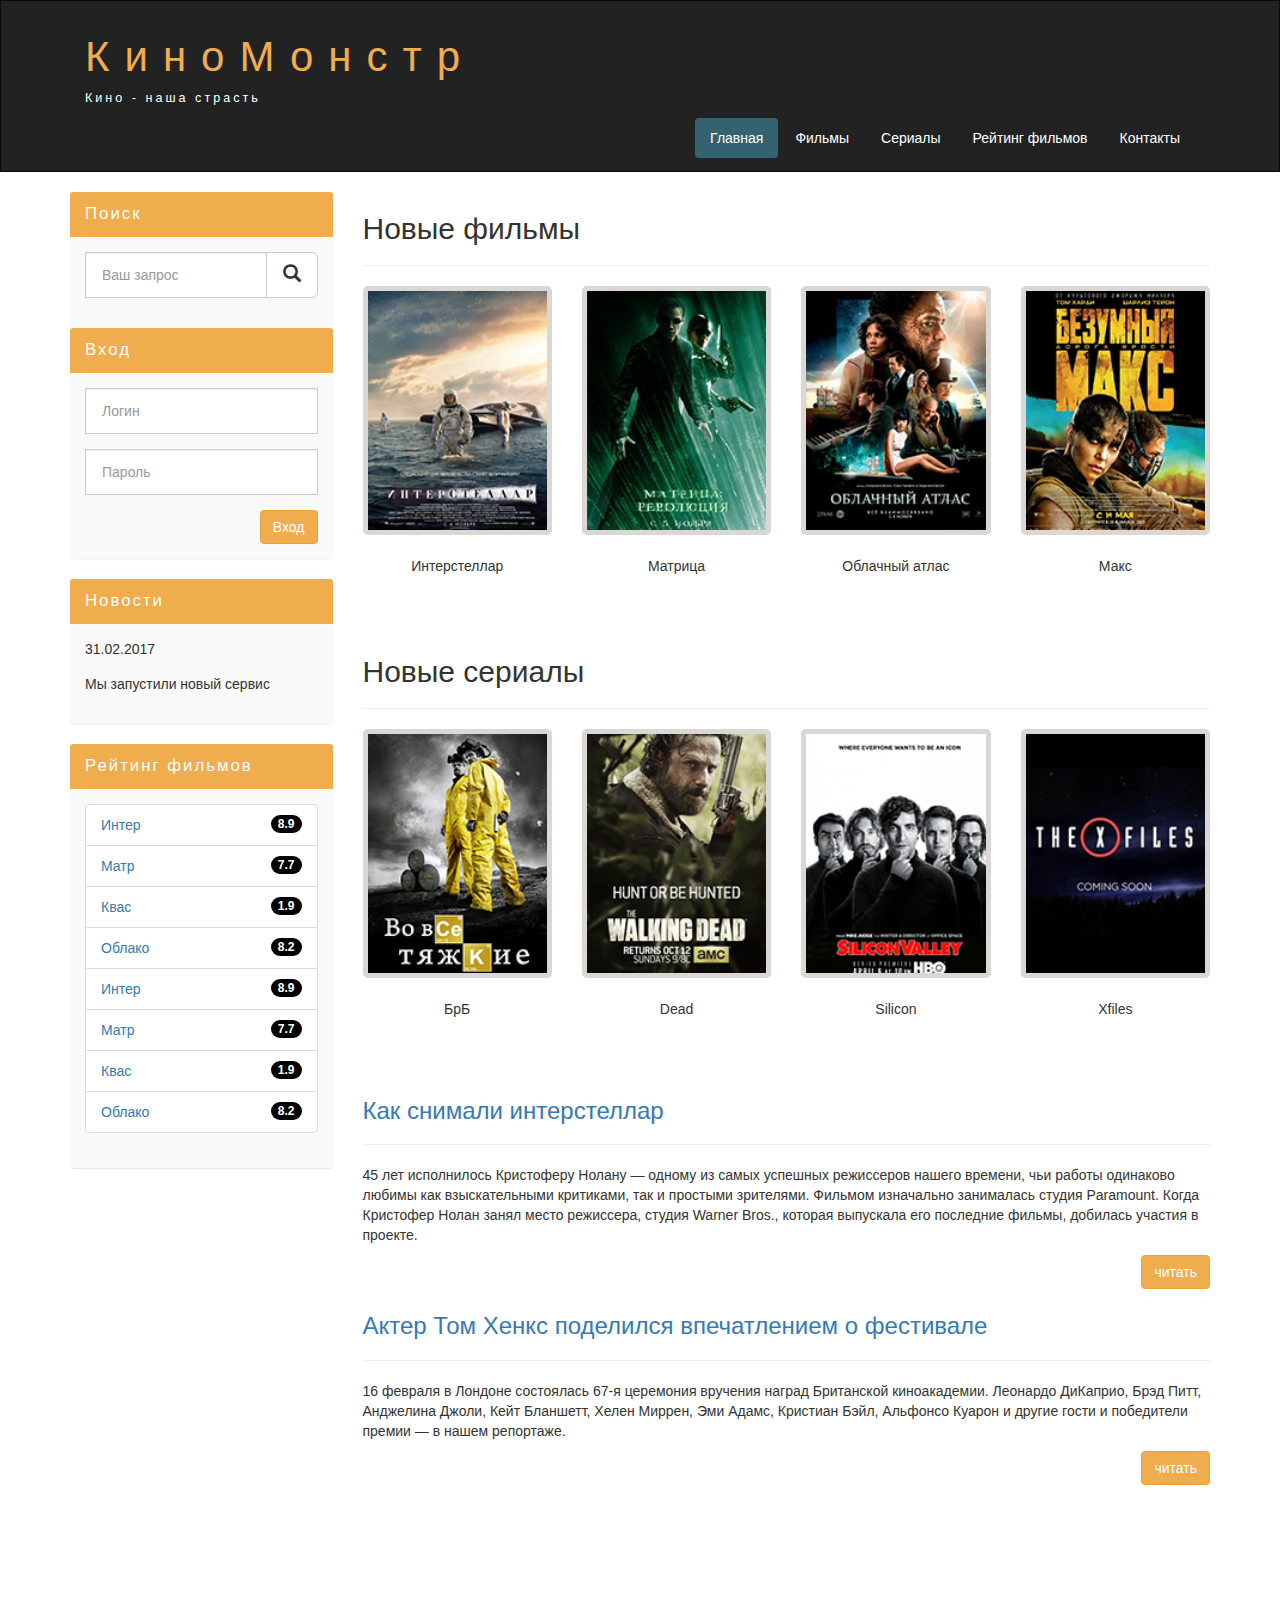
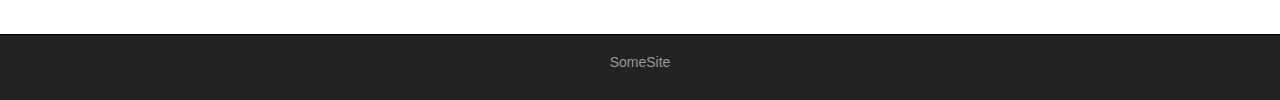
<file: index.html>
<!DOCTYPE html>
<html lang="ru">
  <head>
    <meta charset="utf-8">
    <meta http-equiv="X-UA-Compatible" content="IE=edge">
    <meta name="viewport" content="width=device-width, initial-scale=1">
    <!-- The above 3 meta tags *must* come first in the head; any other head content must come *after* these tags -->
    <title>KinoMonstr V2</title>

    <!-- Bootstrap -->
    <link href="assets/css/bootstrap.min.css" rel="stylesheet">
    <link rel="stylesheet" href="assets/css/style.css">

    <!-- HTML5 shim and Respond.js for IE8 support of HTML5 elements and media queries -->
    <!-- WARNING: Respond.js doesn't work if you view the page via file:// -->
    <!--[if lt IE 9]>
      <script src="https://oss.maxcdn.com/html5shiv/3.7.3/html5shiv.min.js"></script>
      <script src="https://oss.maxcdn.com/respond/1.4.2/respond.min.js"></script>
    <![endif]-->
  </head>
  <body>
    

    <!--<div class="container-fluid" style="background-color: red; height: 100px;">
      <div class="row">
        <h1>Hello, world!</h1>
        <div class="col-lg-9 col-md-9 col-lg-push-3" style="background-color: green; height: 100px;"></div>  
        <div class="col-lg-3 col-md-3 hidden-xs col-lg-pull-9" style="background-color: black; height: 100px;"></div>  
      </div>
    </div>-->

    <div class="container-fluid">
      <div class="row">
        
        <nav role="navigation" class="navbar navbar-inverse">
          <div class="container">
            
            <div class="navbar-header header">
              
              <div class="container">

                <div class="row">

                  <div class="col-lg-12">
                    <h1><a href="#">КиноМонстр</a></h1>
                    <p>Кино - наша страсть</p>
                  </div>

                </div>

              </div>

              <button type="button" data-target="#navbarCollapse" data-toggle="collapse" class="navbar-toggle">
                
                <span class="sr-only">Toggle novigation</span>
                <span class="icon-bar"></span>
                <span class="icon-bar"></span>
                <span class="icon-bar"></span>

              </button>

            </div>

            <div id="navbarCollapse" class="collapse navbar-collapse navbar-right">
              <ul class="nav nav-pills">
                <li class="active"> <a href="#">Главная</a></li>  
                <li><a href="#">Фильмы</a></li>  
                <li><a href="#">Сериалы</a></li>  
                <li><a href="#">Рейтинг фильмов</a></li>  
                <li><a href="#">Контакты</a></li>  
              </ul>
            </div>

          </div>
        </nav>

      </div>
    </div>

    <div class="wrapper">
      
      <div class="container">

          <div class="row">

             <div class="col-lg-9 col-lg-push-3">
              
                  <form role="search" class="visible-xs">
                    <div class="form-group">
                      <div class="input-group">
                        <input type="search" class="form-control input-lg" placeholder="Ваш запрос">                    
                          <div class="input-group-btn">
                            <button class="btn btn-default btn-lg" type="submit"><i class="glyphicon glyphicon-search"> </i></button>
                          </div>
                      </div>
                    </div>
                  </form>

              <h2>Новые фильмы</h2>
              <hr>
              <div class="row">

                <div class="films_block col-lg-3 col-md-3 col-sm-3 col-xs-6">
                  <img src="assets/img/inter.png" alt="интерстеллар">
                  <div class="film_label">Интерстеллар</div>
                </div>

                <div class="films_block col-lg-3 col-md-3 col-sm-3 col-xs-6">
                  <img src="assets/img/matrix.png" alt="матрица">
                  <div class="film_label">Матрица</div>
                </div>

                <div class="films_block col-lg-3 col-md-3 col-sm-3 col-xs-6">
                  <img src="assets/img/cloud.png" alt="Облачный атлас">
                  <div class="film_label">Облачный атлас</div>
                </div>

                <div class="films_block col-lg-3 col-md-3 col-sm-3 col-xs-6">
                  <img src="assets/img/max.png" alt="Макс">
                  <div class="film_label">Макс</div>
                </div>

              </div>

              <div class="margin-8"></div>

                <h2>Новые сериалы</h2>
                <hr>

              <div class="row">

                <div class="films_block col-lg-3 col-md-3 col-sm-3 col-xs-6">
                  <img src="assets/img/breakingbad.png" alt="БрБ">
                  <div class="film_label">БрБ</div>
                </div>

                <div class="films_block col-lg-3 col-md-3 col-sm-3 col-xs-6">
                  <img src="assets/img/dead.png" alt="dead">
                  <div class="film_label">Dead</div>
                </div>

                <div class="films_block col-lg-3 col-md-3 col-sm-3 col-xs-6">
                  <img src="assets/img/silicon.png" alt="Silicon">
                  <div class="film_label">Silicon</div>
                </div>

                <div class="films_block col-lg-3 col-md-3 col-sm-3 col-xs-6">
                  <img src="assets/img/xfiles.png" alt="xfiles">
                  <div class="film_label">Xfiles</div>
                </div>

              </div>

               <div class="margin-8"></div>

              <a href="#"><h3>Как снимали интерстеллар</h3></a>
              <hr>
              <p>
                45 лет исполнилось Кристоферу Нолану — одному из самых успешных режиссеров нашего времени, чьи работы одинаково любимы как взыскательными критиками, так и простыми зрителями. Фильмом изначально занималась студия Paramount. Когда Кристофер Нолан занял место режиссера, студия Warner Bros., которая выпускала его последние фильмы, добилась участия в проекте.
              </p>
              <a href="#" class="btn btn-warning pull-right">читать</a>

              <div class="margin-8"></div>

              <a href="#"><h3>Актер Том Хенкс поделился впечатлением о фестивале</h3></a>
              <hr>
              <p>
                16 февраля в Лондоне состоялась 67-я церемония вручения наград Британской киноакадемии. Леонардо ДиКаприо, Брэд Питт, Анджелина Джоли, Кейт Бланшетт, Хелен Миррен, Эми Адамс, Кристиан Бэйл, Альфонсо Куарон и другие гости и победители премии — в нашем репортаже.
              </p>
              <a href="#" class="btn btn-warning pull-right">читать</a>

              <div class="margin-8 clear"></div>

             </div>

             <div class="col-lg-3 col-lg-pull-9">
              
              <div class="panel panel-info hidden-xs">

                <div class="panel-heading"><div class="sidebar-header">Поиск</div></div>

                <div class="panel-body">
                  <form role="search">
                    <div class="form-group">
                      <div class="input-group">
                        <input type="search" class="form-control input-lg" placeholder="Ваш запрос">
                      
                    <div class="input-group-btn">
                    <button class="btn btn-default btn-lg" type="submit"><i class="glyphicon glyphicon-search"> </i></button>
                      </div>

                      </div>
                    </div>
                  </form>
              </div>

                <div class="panel panel-info ">
                  <div class="panel-heading"><div class="sidebar-header">Вход</div></div>
                  <div class="panel-body">

                    <form role="form">
                      <div class="form-group">
                        <input type="text" class="form-control input-lg" placeholder="Логин" >
                      </div>

                      <div class="form-group">
                        <input type="password" class="form-control input-lg" placeholder="Пароль" >
                      </div>
                      <button type="submit" class="btn btn-warning pull-right">Вход</button>

                    </form>

                  </div>
                  </div>

                  <div class="panel panel-info">
                  <div class="panel-heading"><div class="sidebar-header">Новости</div></div>
                  <div class="panel-body">

                    <form role="form">
                      <div class="form-group">
                        <p>31.02.2017</p>
                      </div>

                      <div class="form-group">
                        <p>Мы запустили новый сервис</p>
                      </div>

                    </form>

                  </div>
                  </div>

                  <div class="panel panel-info">
                  <div class="panel-heading"><div class="sidebar-header">Рейтинг фильмов</div></div>
                  <div class="panel-body">

                  <ul class="list-group">
                    
                    <li class="list-group-item list-group-warning">
                      <span class="badge">8.9</span>
                      <a href="#">Интер</a>
                    </li>

                    <li class="list-group-item list-group-warning">
                      <span class="badge">7.7</span>
                      <a href="#">Матр</a>
                    </li>

                    <li class="list-group-item list-group-warning">
                      <span class="badge">1.9</span>
                      <a href="#">Квас</a>
                    </li>

                    <li class="list-group-item list-group-warning">
                      <span class="badge">8.2</span>
                      <a href="#">Облако</a>
                    </li>

                    <li class="list-group-item list-group-warning">
                      <span class="badge">8.9</span>
                      <a href="#">Интер</a>
                    </li>

                    <li class="list-group-item list-group-warning">
                      <span class="badge">7.7</span>
                      <a href="#">Матр</a>
                    </li>

                    <li class="list-group-item list-group-warning">
                      <span class="badge">1.9</span>
                      <a href="#">Квас</a>
                    </li>

                    <li class="list-group-item list-group-warning">
                      <span class="badge">8.2</span>
                      <a href="#">Облако</a>
                    </li>

                  </ul>
                </div>
              </div>

             </div>

          </div>

      </div>

      <div class="clear"></div>

    </div>

    <footer>
      
      <div class="container">
        <p class="text-center"><a href="#">SomeSite</a></p>
      </div>

    </footer>

    <!-- jQuery (necessary for Bootstrap's JavaScript plugins) -->
    <script src="https://ajax.googleapis.com/ajax/libs/jquery/1.12.4/jquery.min.js"></script>
    <!-- Include all compiled plugins (below), or include individual files as needed -->
    <script src="assets/js/bootstrap.min.js"></script>
  </body>
</html>
</file>
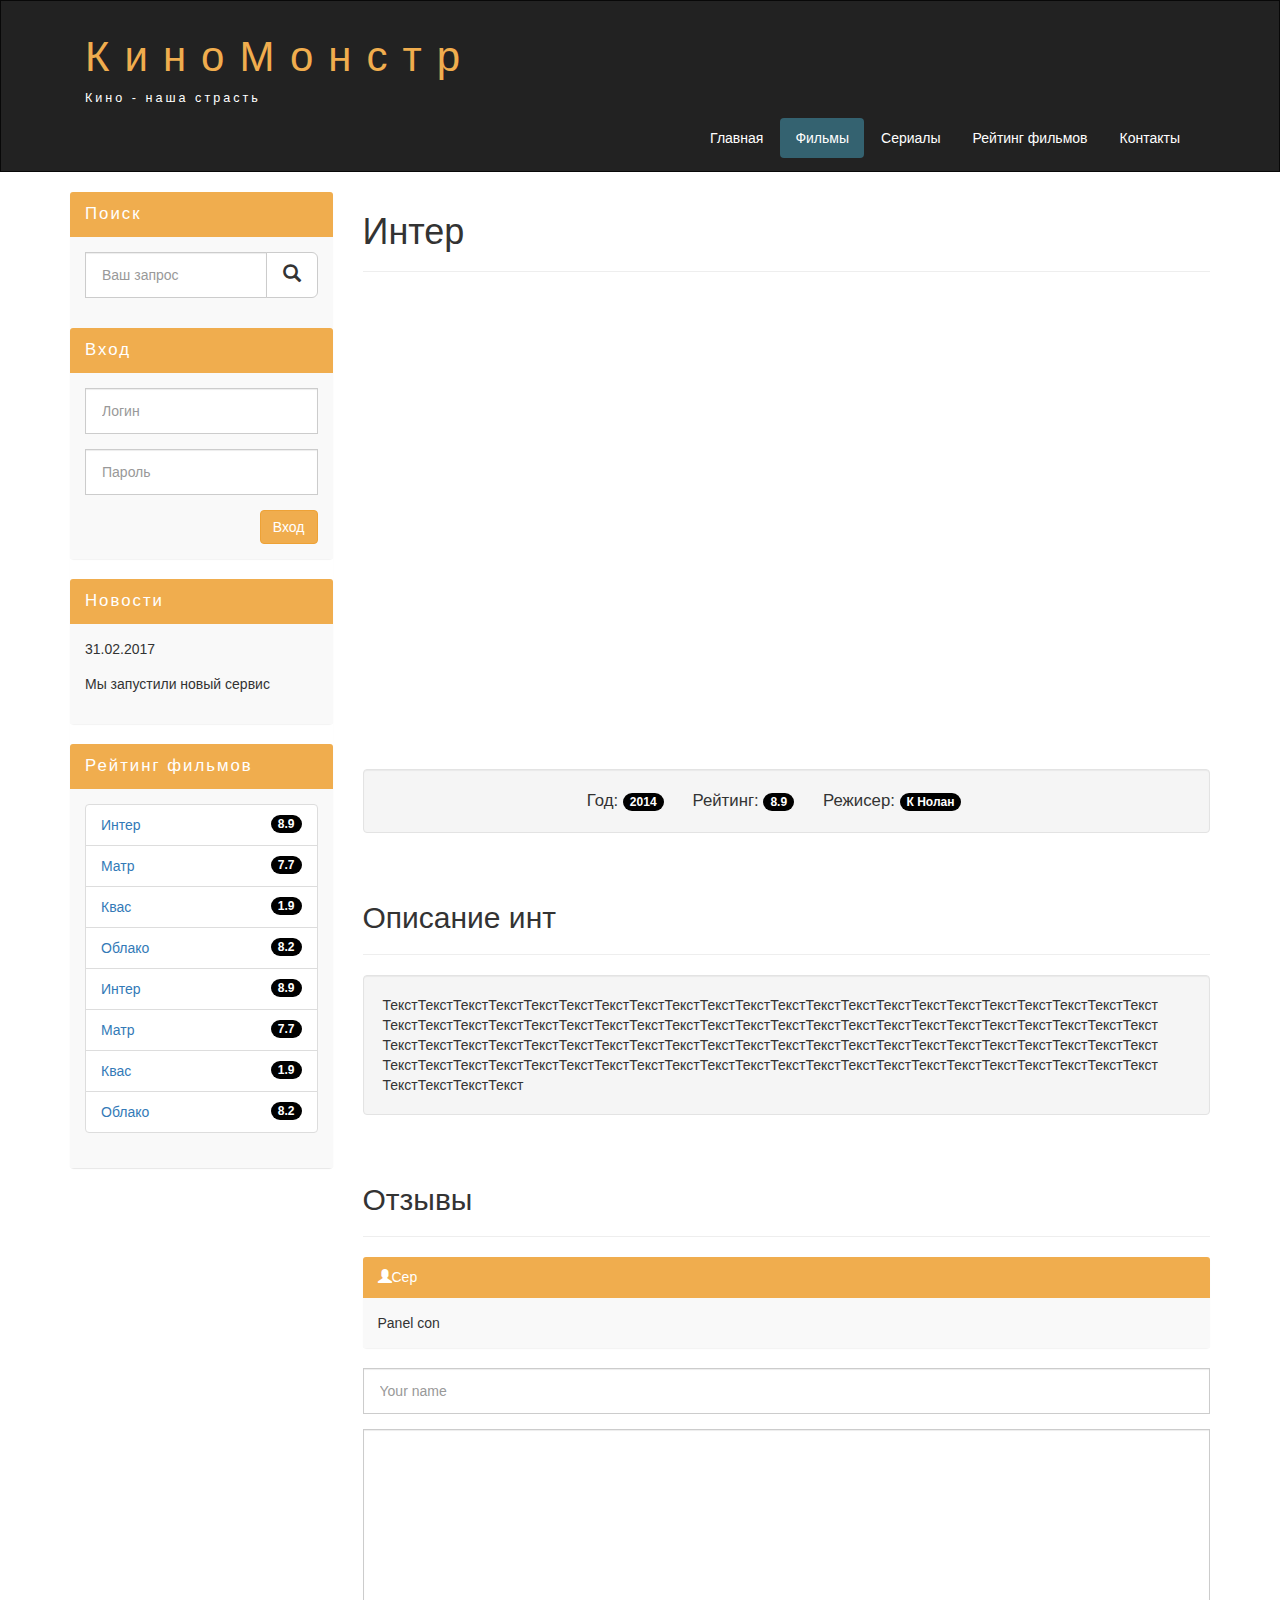
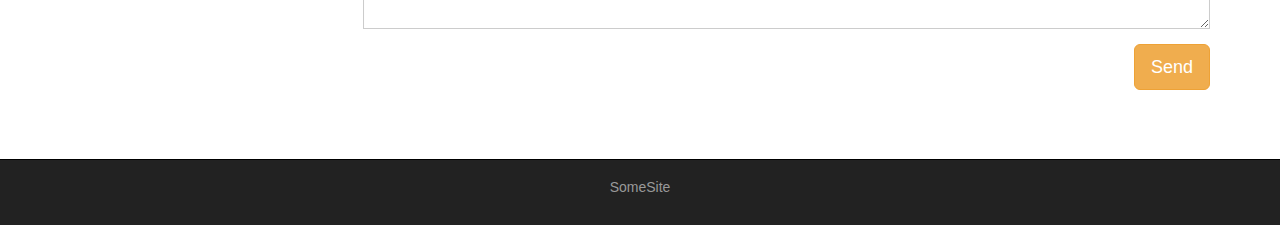
<file: show.html>
<!DOCTYPE html>
<html lang="ru">
  <head>
    <meta charset="utf-8">
    <meta http-equiv="X-UA-Compatible" content="IE=edge">
    <meta name="viewport" content="width=device-width, initial-scale=1">
    <!-- The above 3 meta tags *must* come first in the head; any other head content must come *after* these tags -->
    <title>KinoMonstr V2</title>

    <!-- Bootstrap -->
    <link href="assets/css/bootstrap.min.css" rel="stylesheet">
    <link rel="stylesheet" href="assets/css/style.css">

    <!-- HTML5 shim and Respond.js for IE8 support of HTML5 elements and media queries -->
    <!-- WARNING: Respond.js doesn't work if you view the page via file:// -->
    <!--[if lt IE 9]>
      <script src="https://oss.maxcdn.com/html5shiv/3.7.3/html5shiv.min.js"></script>
      <script src="https://oss.maxcdn.com/respond/1.4.2/respond.min.js"></script>
    <![endif]-->
  </head>
  <body>
    

    <!--<div class="container-fluid" style="background-color: red; height: 100px;">
      <div class="row">
        <h1>Hello, world!</h1>
        <div class="col-lg-9 col-md-9 col-lg-push-3" style="background-color: green; height: 100px;"></div>  
        <div class="col-lg-3 col-md-3 hidden-xs col-lg-pull-9" style="background-color: black; height: 100px;"></div>  
      </div>
    </div>-->

    <div class="container-fluid">
      <div class="row">
        
        <nav role="navigation" class="navbar navbar-inverse">
          <div class="container">
            
            <div class="navbar-header header">
              
              <div class="container">

                <div class="row">

                  <div class="col-lg-12">
                    <h1><a href="#">КиноМонстр</a></h1>
                    <p>Кино - наша страсть</p>
                  </div>

                </div>

              </div>

              <button type="button" data-target="#navbarCollapse" data-toggle="collapse" class="navbar-toggle">
                
                <span class="sr-only">Toggle novigation</span>
                <span class="icon-bar"></span>
                <span class="icon-bar"></span>
                <span class="icon-bar"></span>

              </button>

            </div>

            <div id="navbarCollapse" class="collapse navbar-collapse navbar-right">
              <ul class="nav nav-pills">
                <li> <a href="#">Главная</a></li>  
                <li class="active"><a href="#">Фильмы</a></li>  
                <li><a href="#">Сериалы</a></li>  
                <li><a href="#">Рейтинг фильмов</a></li>  
                <li><a href="#">Контакты</a></li>  
              </ul>
            </div>

          </div>
        </nav>

      </div>
    </div>

    <div class="wrapper">
      
      <div class="container">

          <div class="row">

             <div class="col-lg-9 col-lg-push-3">
              
                  <form role="search" class="visible-xs">
                    <div class="form-group">
                      <div class="input-group">
                        <input type="search" class="form-control input-lg" placeholder="Ваш запрос">                    
                          <div class="input-group-btn">
                            <button class="btn btn-default btn-lg" type="submit"><i class="glyphicon glyphicon-search"> </i></button>
                          </div>
                      </div>
                    </div>
                  </form>

                  <h1>Интер</h1>
                  <hr>
                  <div class="embed-responsive embed-responsive-16by9">
                    <iframe class="embed-responsive-item" src="https://www.youtube.com/embed/6ybBuTETr3U"></iframe>
                  </div>
                  <div class="well info-block text-center">
                    Год: <span class="badge">2014</span>
                    Рейтинг: <span class="badge">8.9</span>
                    Режисер: <span class="badge">К Нолан</span>
                  </div>

                  <div class="margin-8"></div>
                  <h2>Описание инт</h2>
                  <hr>
                  <div class="well">ТекстТекстТекстТекстТекстТекстТекстТекстТекстТекстТекстТекстТекстТекстТекстТекстТекстТекстТекстТекстТекстТекст
                  ТекстТекстТекстТекстТекстТекстТекстТекстТекстТекстТекстТекстТекстТекстТекстТекстТекстТекстТекстТекстТекстТекст
                  ТекстТекстТекстТекстТекстТекстТекстТекстТекстТекстТекстТекстТекстТекстТекстТекстТекстТекстТекстТекстТекстТекст
                  ТекстТекстТекстТекстТекстТекстТекстТекстТекстТекстТекстТекстТекстТекстТекстТекстТекстТекстТекстТекстТекстТекст
                  ТекстТекстТекстТекст</div>
                  <div class="margin-8"></div>


                  <h2>Отзывы</h2>
                  <hr>
                  <div class="panel panel-info">
                    <div class="panel-heading"><i class="glyphicon glyphicon-user"></i><span>Сер</span>   </div>
                    <div class="panel-body">
                      Panel con
                    </div>
                  </div>

                    <form>
                      <div class="form-group">
                        <input type="text" placeholder="Your name" class="form-control input-lg">
                      </div>

                        <div class="form-group">
                          <textarea class="form-control"></textarea>                      
                      </div>
                      <button class="btn btn-lg btn-warning pull-right">Send</button>

                    </form>

                    <div class="margin-8"></div>
 

             </div>

             <div class="col-lg-3 col-lg-pull-9">
              
              <div class="panel panel-info hidden-xs">

                <div class="panel-heading"><div class="sidebar-header">Поиск</div></div>

                <div class="panel-body">
                  <form role="search">
                    <div class="form-group">
                      <div class="input-group">
                        <input type="search" class="form-control input-lg" placeholder="Ваш запрос">
                      
                    <div class="input-group-btn">
                    <button class="btn btn-default btn-lg" type="submit"><i class="glyphicon glyphicon-search"> </i></button>
                      </div>

                      </div>
                    </div>
                  </form>
              </div>

                <div class="panel panel-info ">
                  <div class="panel-heading"><div class="sidebar-header">Вход</div></div>
                  <div class="panel-body">

                    <form role="form">
                      <div class="form-group">
                        <input type="text" class="form-control input-lg" placeholder="Логин" >
                      </div>

                      <div class="form-group">
                        <input type="password" class="form-control input-lg" placeholder="Пароль" >
                      </div>
                      <button type="submit" class="btn btn-warning pull-right">Вход</button>

                    </form>

                  </div>
                  </div>

                  <div class="panel panel-info">
                  <div class="panel-heading"><div class="sidebar-header">Новости</div></div>
                  <div class="panel-body">

                    <form role="form">
                      <div class="form-group">
                        <p>31.02.2017</p>
                      </div>

                      <div class="form-group">
                        <p>Мы запустили новый сервис</p>
                      </div>

                    </form>

                  </div>
                  </div>

                  <div class="panel panel-info">
                  <div class="panel-heading"><div class="sidebar-header">Рейтинг фильмов</div></div>
                  <div class="panel-body">

                  <ul class="list-group">
                    
                    <li class="list-group-item list-group-warning">
                      <span class="badge">8.9</span>
                      <a href="#">Интер</a>
                    </li>

                    <li class="list-group-item list-group-warning">
                      <span class="badge">7.7</span>
                      <a href="#">Матр</a>
                    </li>

                    <li class="list-group-item list-group-warning">
                      <span class="badge">1.9</span>
                      <a href="#">Квас</a>
                    </li>

                    <li class="list-group-item list-group-warning">
                      <span class="badge">8.2</span>
                      <a href="#">Облако</a>
                    </li>

                    <li class="list-group-item list-group-warning">
                      <span class="badge">8.9</span>
                      <a href="#">Интер</a>
                    </li>

                    <li class="list-group-item list-group-warning">
                      <span class="badge">7.7</span>
                      <a href="#">Матр</a>
                    </li>

                    <li class="list-group-item list-group-warning">
                      <span class="badge">1.9</span>
                      <a href="#">Квас</a>
                    </li>

                    <li class="list-group-item list-group-warning">
                      <span class="badge">8.2</span>
                      <a href="#">Облако</a>
                    </li>

                  </ul>
                </div>
              </div>

             </div>

          </div>

      </div>

      <div class="clear"></div>

    </div>

    <footer>
      
      <div class="container">
        <p class="text-center"><a href="#">SomeSite</a></p>
      </div>

    </footer>

    <!-- jQuery (necessary for Bootstrap's JavaScript plugins) -->
    <script src="https://ajax.googleapis.com/ajax/libs/jquery/1.12.4/jquery.min.js"></script>
    <!-- Include all compiled plugins (below), or include individual files as needed -->
    <script src="assets/js/bootstrap.min.js"></script>
  </body>
</html>
</file>
<file: assets/css/style.css>
.header a, a:hover{
	color: #f0ad4e;
	text-decoration: none ;
}

.header h1{
	letter-spacing: 15px;
	font-size: 300%;
}

.info-block{
	font-size: 120%;
}

.info-block .bage{
	font-size: 80%;
}

.info-block span{
	margin-right: 3%;
}

textarea.form-control {
	height: 200px;
}

.header p{
	color: white !important;
	font-size: 90%;
	letter-spacing: 3px;
}

.nav-pills>li.active>a, .nav-pills>li.active>a:focus, .nav-pills>li.active>a:hover {
    color: #fff;
    background-color: #346270;
}

.nav-pills>li>a{
	color: #fff;
}

.nav-pills>li>a:hover{
background-color: #346270;
}

.navbar-inverse {
		padding: 1%;
		border-radius: 0;
}

@media (max-width: 767px) {
	.nav-pills>li {
		float: none;
	}

	.nav-pills{
		text-align: center;
	}

	.header h1{
		letter-spacing: 5px;
		font-size: 280%;
	}

	.header{
		text-align: center;
	}

}

.clear {
	clear: both;
	height: 63px;
}

.wrapper{
	min-height: 100%;
}

html, body{
	height: 100%;
}

.films_block{
	text-align: center;
}

.films_block img {
margin-bottom: 5%;
border-radius: 5px;
border: solid 5px #dad7d5;
width: 100%;
}

.film_label {
	padding: 2%;
	margin: 4%;
}

.margin-8{
	margin-top: 8%;
}

.panel{
	border: none;
}

.panel-body{
	background-color: #f9f9f9;
}

.panel-info>.panel-heading {
	background-color: #f0ad4e;
	color: white;
	border-color: transparent;
}

.sidebar-header{
	font-size: 120%;
	letter-spacing: 2px;
}

.form-control{
	font-size: 14px;
}

.form-control{
	border-radius: 0px;
}

.input-lg{
	font-size: 14px;
}

.list-group-item-warning{
	color: #8a6d3b;
	background-color: #f9f9f9;
}

.badge{
	background-color: black;
}

footer{
	color: #666;
	background: #222;
	padding: 17px 0 18px 0;
	border-top: 1px solid #000;
}

footer a{
	color: #999;
}

footer a:hover{
	color: #efefef;
}
</file>
